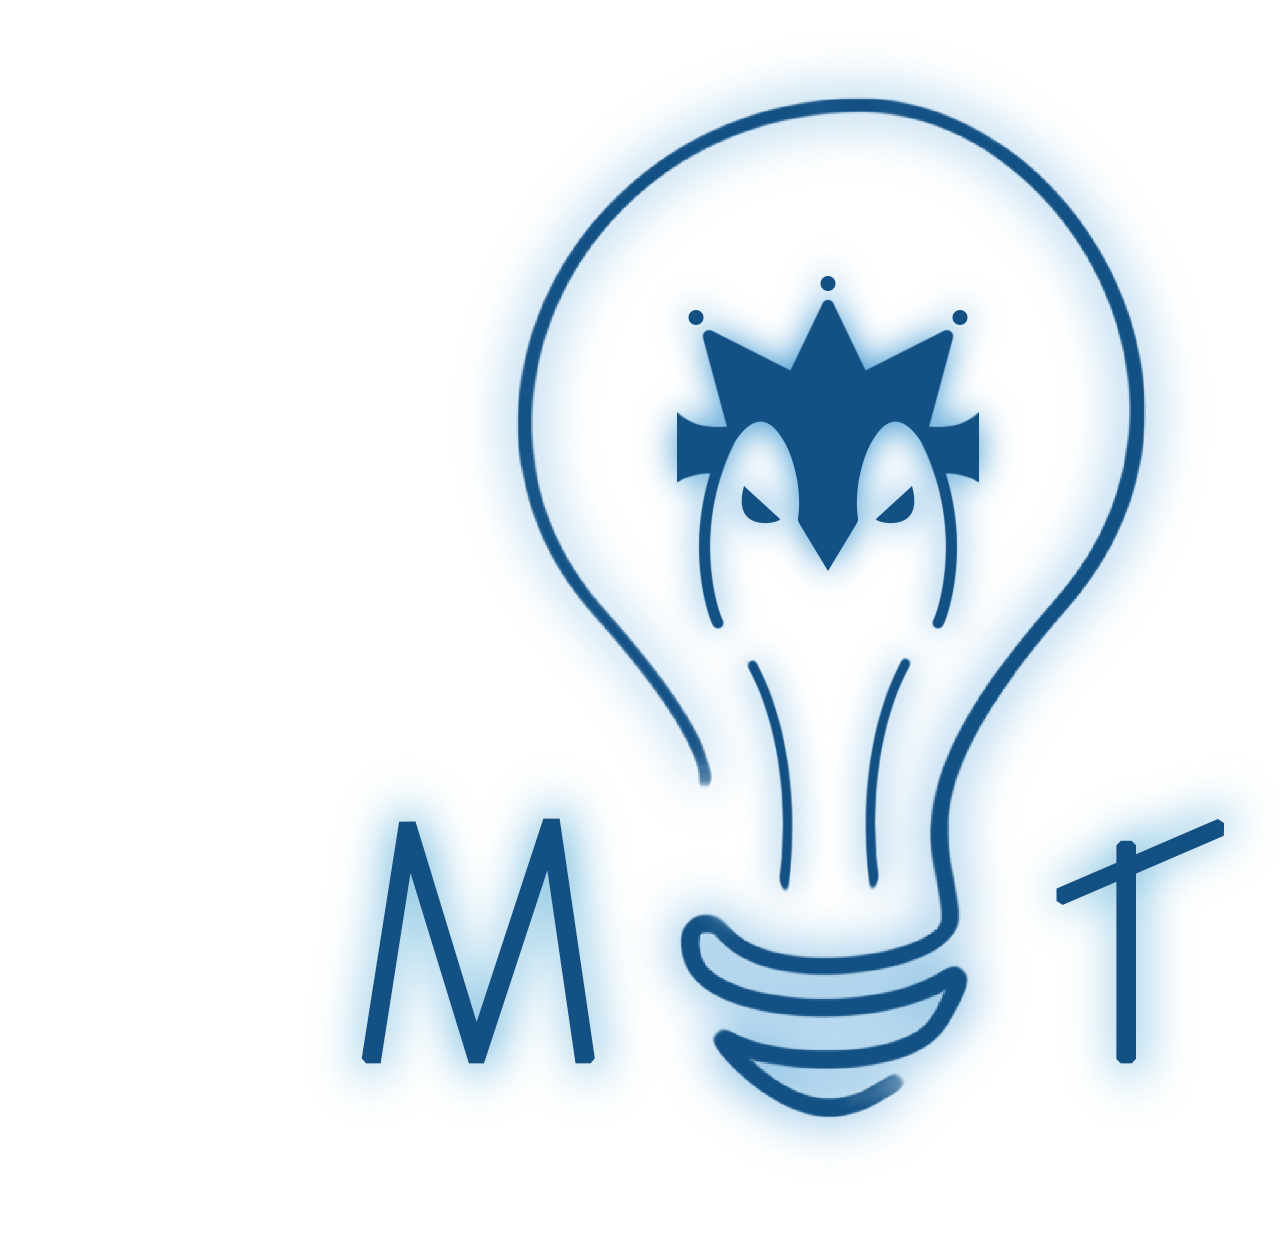
<file: index.html>
<!DOCTYPE html>
<html>
  <head>
    <meta charset="utf-8" />
    <meta name="description" content="The Tic-Tac-Toe game" />
    <meta name="keywords" content="mths, ICD2O" />
    <meta name="author" content="Hai Tran" />
    <meta name="viewport" content="width=device-width, initial-scale=1.0" />
    <meta name="theme-color" content="#FFFFFF" />
    <link rel="stylesheet" href="./css/splashScene.css" />
    <link rel="apple-touch-icon" sizes="180x180" href="apple-touch-icon.png" />
    <link rel="icon" type="image/png" sizes="32x32" href="favicon-32x32.png" />
    <link rel="icon" type="image/png" sizes="16x16" href="favicon-16x16.png" />
    <link rel="manifest" href="site.webmanifest" />
    <title>The Tic-Tac-Toe game</title>
  </head>
  <body>
    <script src="./js/splashScene.js"></script>
    <img src="./image/splashSceneImage.png" alt="splash image" />
  </body>
</html>
</file>
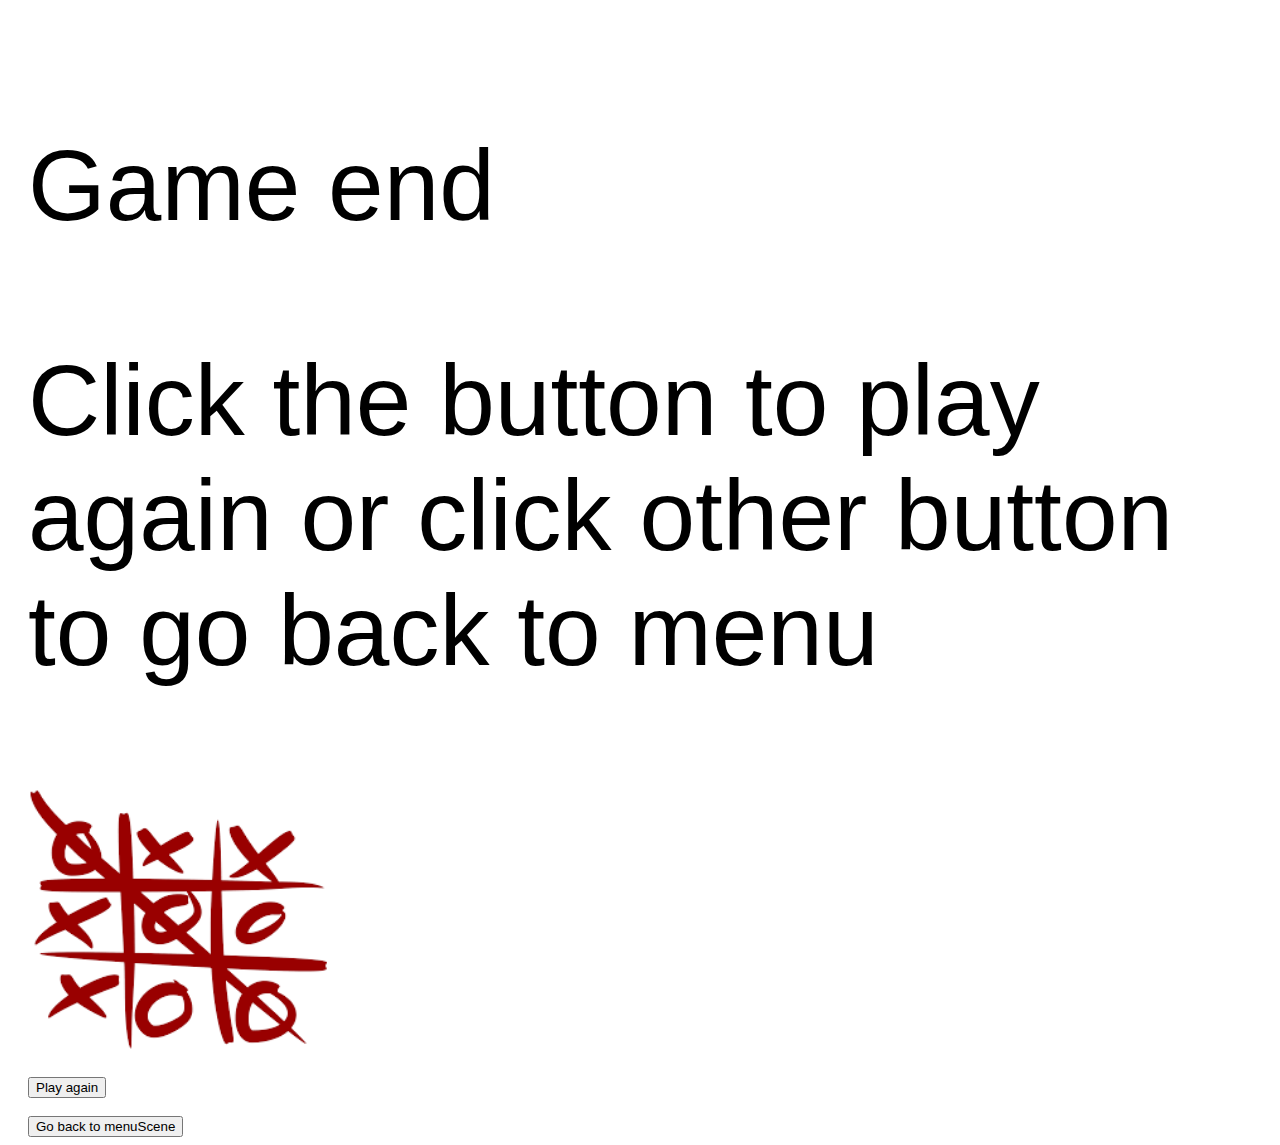
<file: gameoverScene.html>
<!DOCTYPE html>
<html>
  <head>
    <meta charset="utf-8" />
    <meta name="description" content="The Tic-Tac-Toe game" />
    <meta name="keywords" content="mths, ICD2O" />
    <meta name="author" content="Hai Tran" />
    <meta name="viewport" content="width=device-width, initial-scale=1.0" />
    <meta name="theme-color" content="#FFFFFF" />
    <link rel="stylesheet" href="./css/gameoverScene.css" />
    <link rel="apple-touch-icon" sizes="180x180" href="apple-touch-icon.png" />
    <link rel="icon" type="image/png" sizes="32x32" href="favicon-32x32.png" />
    <link rel="icon" type="image/png" sizes="16x16" href="favicon-16x16.png" />
    <link rel="manifest" href="site.webmanifest" />
    <link
      rel="stylesheet"
      href="https://fonts.googleapis.com/icon?family=Material+Icons"
    />
    <link
      rel="stylesheet"
      href="https://code.getmdl.io/1.3.0/material.light_blue-green.min.css"
    />
    <title>The Tic-Tac-Toe game</title>
  </head>
  <body>
    <script src="js/gameoverScene.js"></script>
    <p>Game end</p>
    <p>Click the button to play again or click other button to go back to menu</p>
    <div class="image">
      <img src="./image/backgroundImage.png" alt="Tic-Tac-Toe image" />
    </div>
    <br />
    <button
      class="mdl-button mdl-js-button mdl-button--raised mdl-js-ripple-effect mdl-button--accent"
      onclick="playAgain()"
    >
      Play again
    </button>
    <br />
    <br />
    <button
      class="mdl-button mdl-js-button mdl-button--raised mdl-js-ripple-effect mdl-button--accent"
      onclick="goBackToMenuScene()"
    >
      Go back to menuScene
    </button>
  </body>
</html>
</file>
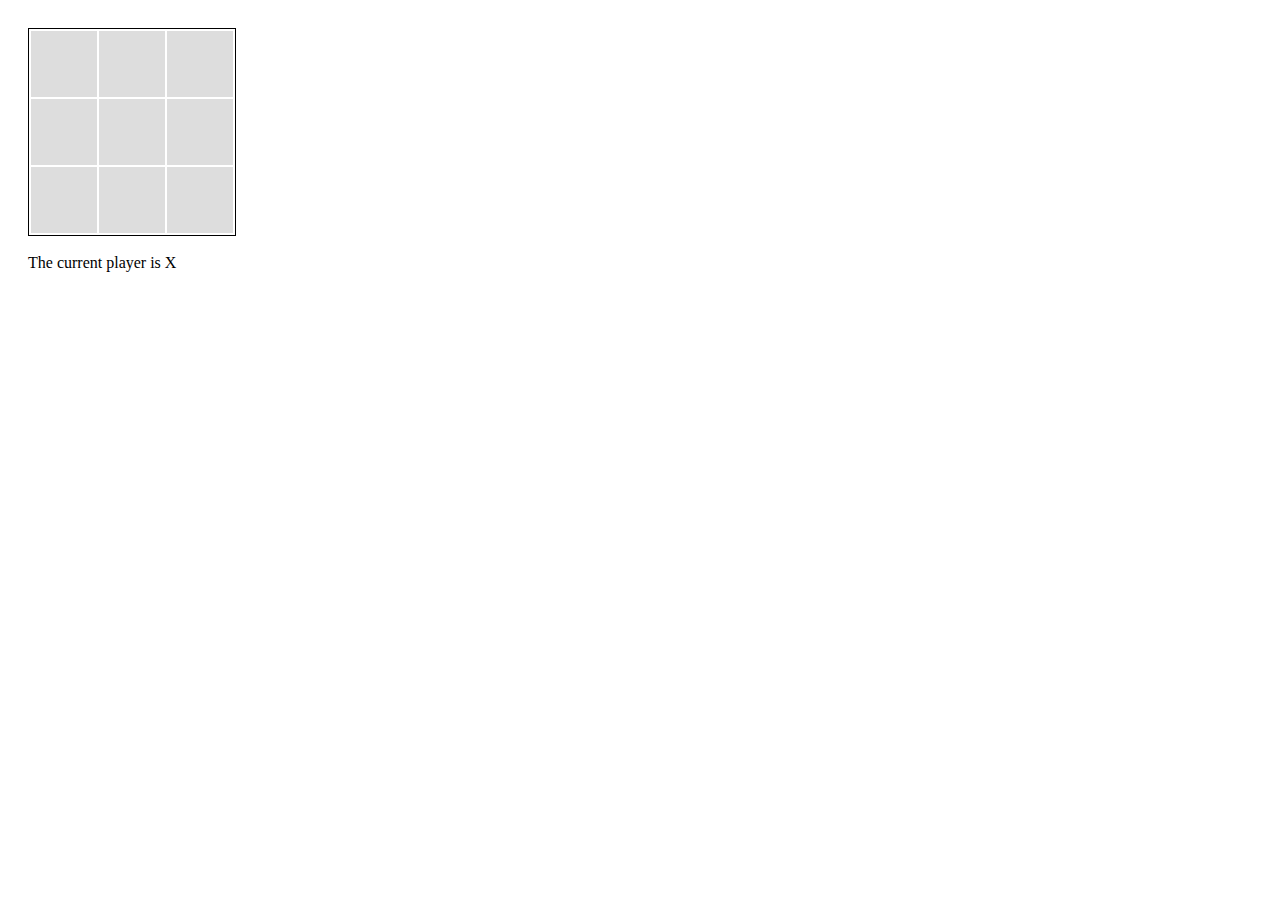
<file: gameScene.html>
<!DOCTYPE html>
<html>
  <head>
    <meta charset="utf-8" />
    <meta name="description" content="The Tic-Tac-Toe game" />
    <meta name="keywords" content="mths, ICD2O" />
    <meta name="author" content="Hai Tran" />
    <meta name="viewport" content="width=device-width, initial-scale=1.0" />
    <meta name="theme-color" content="#FFFFFF" />
    <link rel="stylesheet" href="./css/style.css" />
    <link rel="apple-touch-icon" sizes="180x180" href="apple-touch-icon.png" />
    <link rel="icon" type="image/png" sizes="32x32" href="favicon-32x32.png" />
    <link rel="icon" type="image/png" sizes="16x16" href="favicon-16x16.png" />
    <link rel="manifest" href="site.webmanifest" />
    <link
      rel="stylesheet"
      href="https://fonts.googleapis.com/icon?family=Material+Icons"
    />
    <link
      rel="stylesheet"
      href="https://code.getmdl.io/1.3.0/material.light_blue-green.min.css"
    />
    <title>The Tic-Tac-Toe game</title>
  </head>

  <body>
    <script src="js/gameScene.js"></script>
    <table>
      <tr>
        <td class="cell"></td>
        <td class="cell"></td>
        <td class="cell"></td>
      </tr>
      <tr>
        <td class="cell"></td>
        <td class="cell"></td>
        <td class="cell"></td>
      </tr>
      <tr>
        <td class="cell"></td>
        <td class="cell"></td>
        <td class="cell"></td>
      </tr>
    </table>
    <br />
    <div id="current-player"></div>
    <br />
    <div id="count-down"></div>
    <br />
    <div id="match-result"></div>
  </body>
</html>
</file>
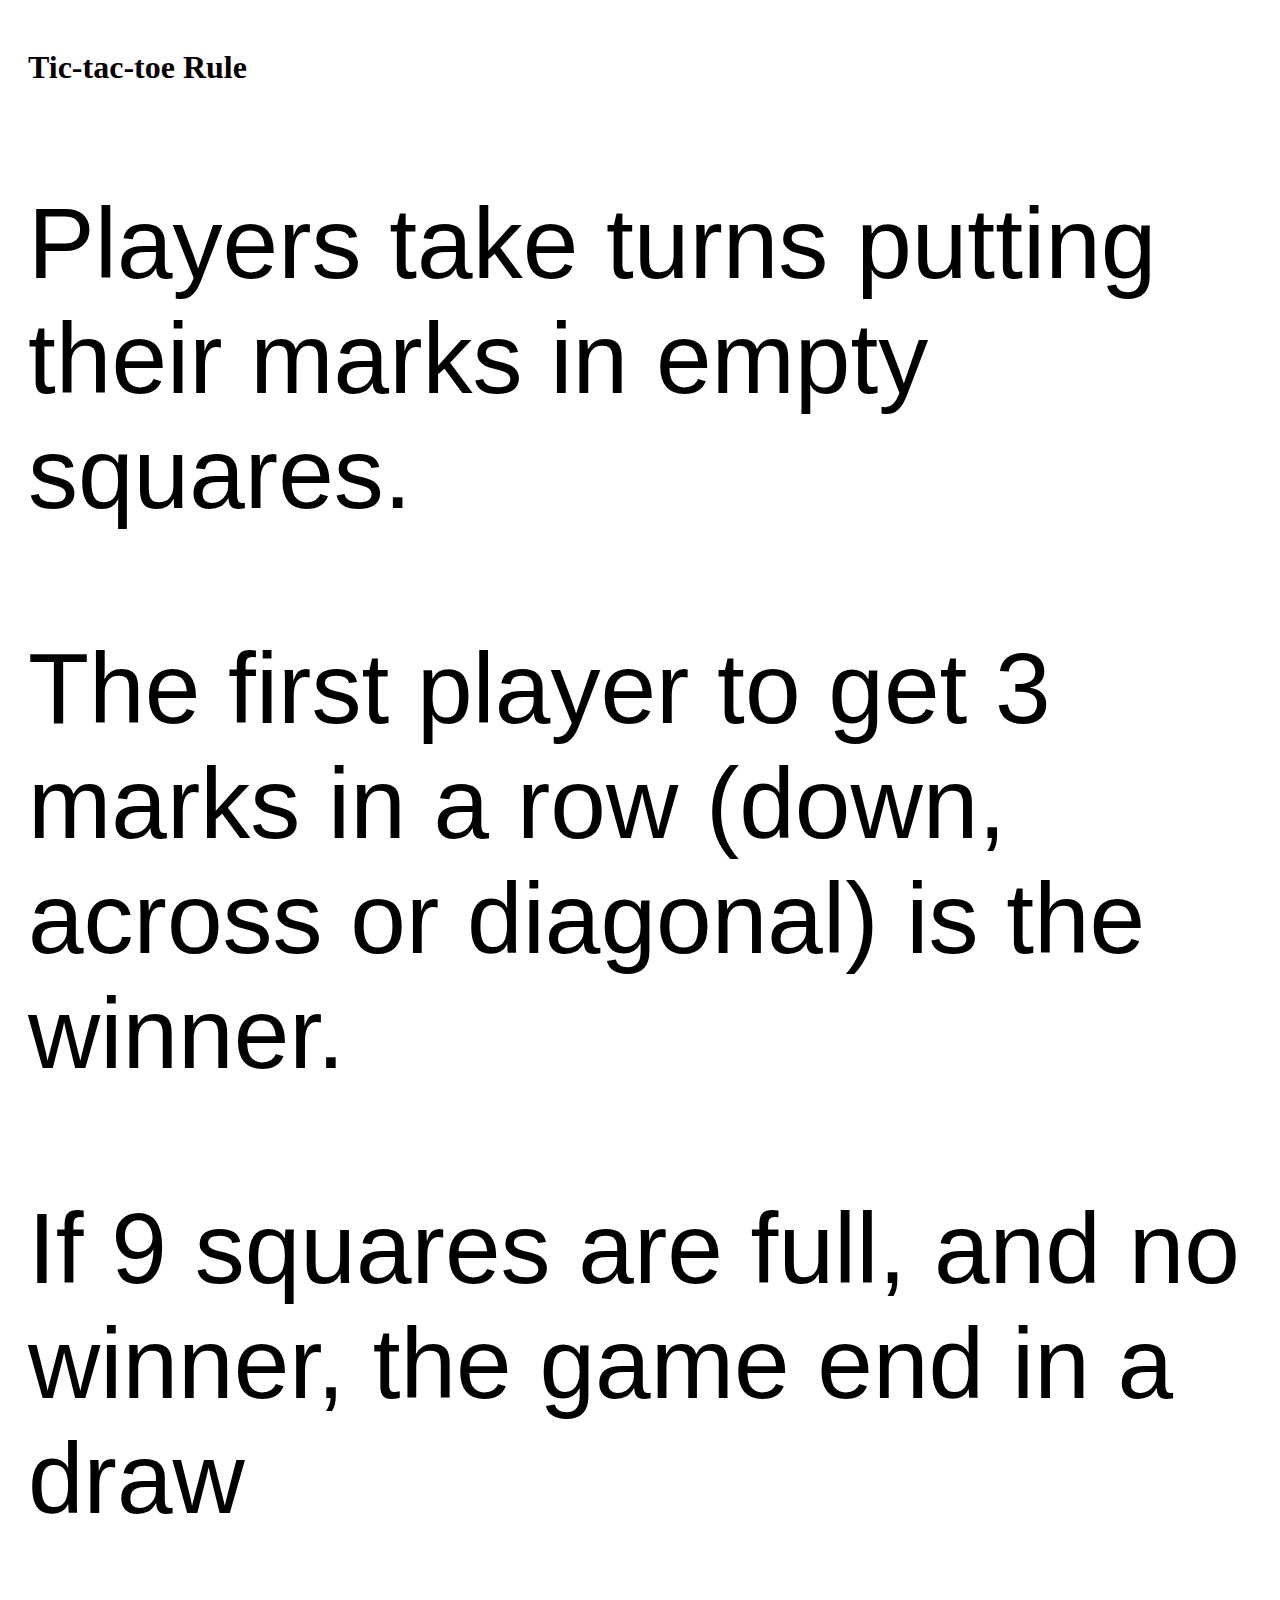
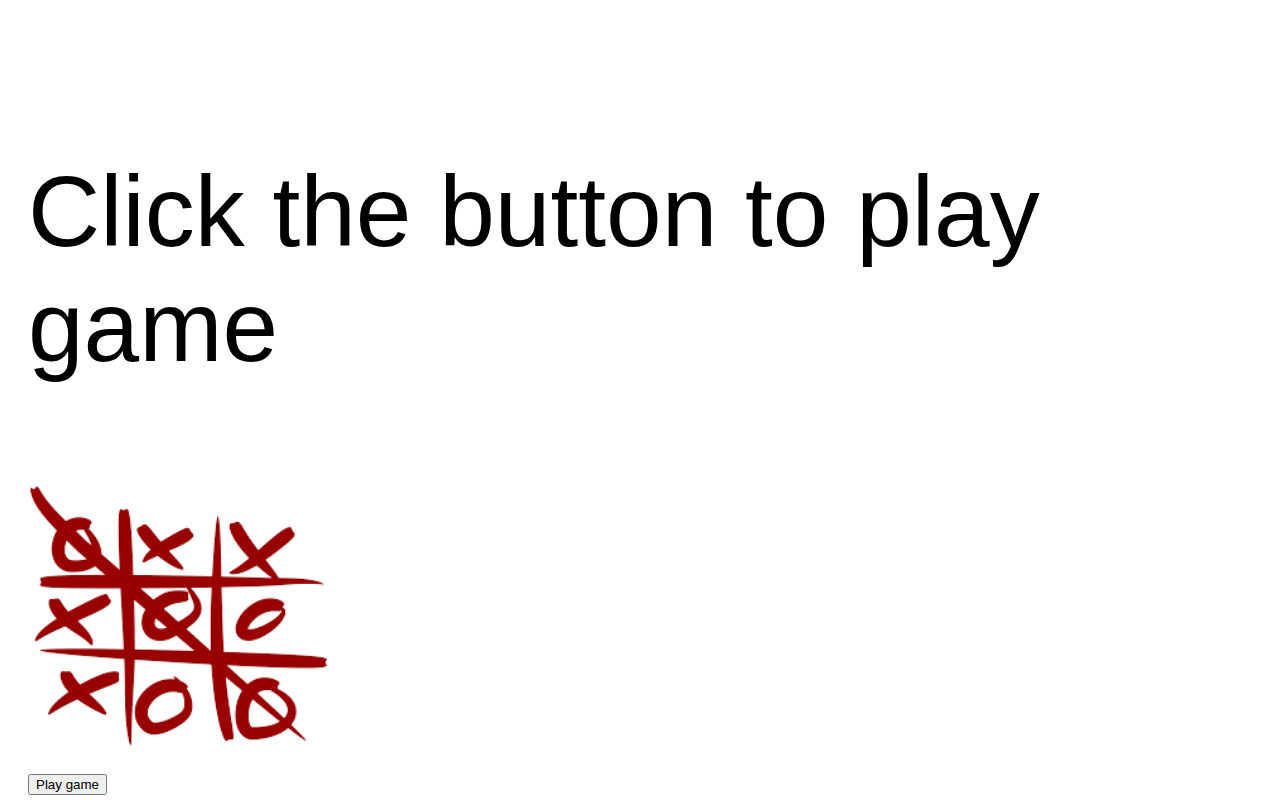
<file: menuScene.html>
<!DOCTYPE html>
<html>
  <head>
    <meta charset="utf-8" />
    <meta name="description" content="The Tic-Tac-Toe game" />
    <meta name="keywords" content="mths, ICD2O" />
    <meta name="author" content="Hai Tran" />
    <meta name="viewport" content="width=device-width, initial-scale=1.0" />
    <meta name="theme-color" content="#FFFFFF" />
    <link rel="stylesheet" href="./css/menuScene.css" />
    <link rel="apple-touch-icon" sizes="180x180" href="apple-touch-icon.png" />
    <link rel="icon" type="image/png" sizes="32x32" href="favicon-32x32.png" />
    <link rel="icon" type="image/png" sizes="16x16" href="favicon-16x16.png" />
    <link rel="manifest" href="site.webmanifest" />
    <link
      rel="stylesheet"
      href="https://fonts.googleapis.com/icon?family=Material+Icons"
    />
    <link
      rel="stylesheet"
      href="https://code.getmdl.io/1.3.0/material.light_blue-green.min.css"
    />
    <title>The Tic-Tac-Toe game</title>
  </head>
  <body>
    <script src="js/menuScene.js"></script>
    <div class="Tic-Tac-Toe-rule">
      <h1>Tic-tac-toe Rule</h1>
      <p>Players take turns putting their marks in empty squares.</p>
      <p>The first player to get 3 marks in a row (down, across or diagonal) is the winner.</p>
      <p>If 9 squares are full, and no winner, the game end in a draw</p>
    </div>
    <br />
    <p>Click the button to play game</p>
    <div class="image">
      <img src="./image/backgroundImage.png" alt="Tic-Tac-Toe image" />
    </div>
    <br />
    <button
      class="mdl-button mdl-js-button mdl-button--raised mdl-js-ripple-effect mdl-button--accent"
      onclick="playGame()"
    >
      Play game
    </button>
  </body>
</html>
</file>
<file: css/splashScene.css>
/* Created by: Hai Tran
* Created on: May 2024
* This file contains the CSS for index.html
*/

body {
  padding-left: 15pt;
  padding-right: 15pt;
  padding-top: 15pt;
}
</file>
<file: css/gameoverScene.css>
/* Created by: Hai Tran
* Created on: May 2024
* This file contains the CSS for gameoverScene.html
*/

body {
  padding-left: 15pt;
  padding-right: 15pt;
  padding-top: 15pt;
}

img {
  width: 300px;
}

p {
  color: black;
  font-family: Helvetica, Arial, sans-serif;
  font-size: 100px;
}
</file>
<file: css/style.css>
/* Created by: Hai Tran
* Created on: May 2024
*/

body {
  background-color: #fff;
  padding-left: 15pt;
  padding-right: 15pt;
  padding-top: 15pt;
  align-items: center;
  justify-content: center;
}

p {
  color: rgb(0 0 0);
  font-family: Helvetica, Arial, sans-serif;
  font-size: 1.5rem;
  padding-top: 5pt;
}

table {
  width: 100px;
  border: 1px solid black;
}

td,
th {
  border: 1px solid #ddd;
  padding: 32px;
  text-align: center;
  font-size: 2rem;
}

td:hover {
  background-color: lightskyblue;
}

tr {
  background-color: #ddd;
}
</file>
<file: css/menuScene.css>
/* Created by: Hai Tran
* Created on: May 2024
* This file contains the CSS for menuScene.html
*/

body {
  padding-left: 15pt;
  padding-right: 15pt;
  padding-top: 15pt;
  align-items: center;
  justify-content: center;
}

img {
  width: 300px;
}

p {
  color: black;
  font-family: Helvetica, Arial, sans-serif;
  font-size: 100px;
}
</file>
